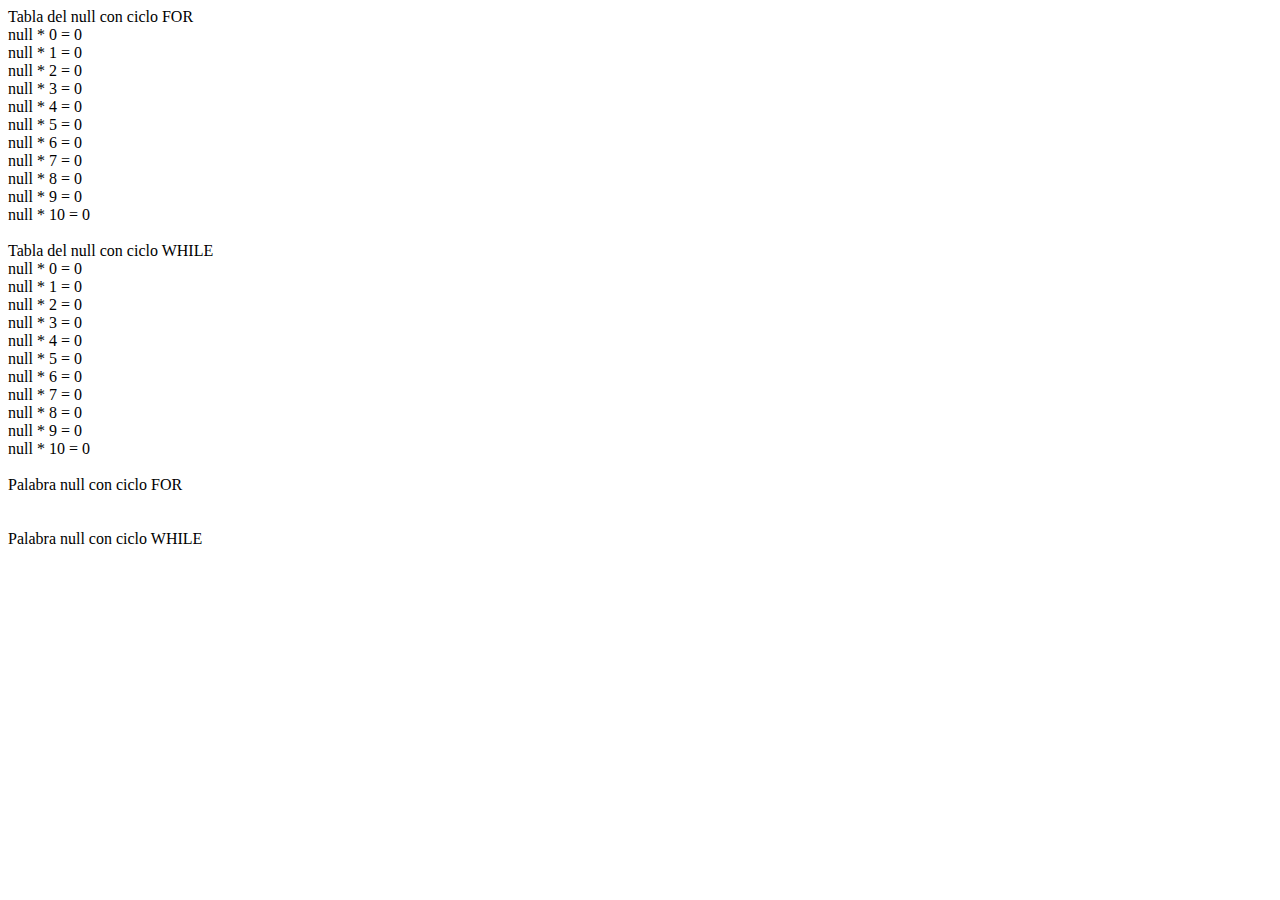
<file: Desafio 1/index.html>
<!DOCTYPE html>
<html lang="en">
<head>
    <meta charset="UTF-8">
    <meta http-equiv="X-UA-Compatible" content="IE=edge">
    <meta name="viewport" content="width=device-width, initial-scale=1.0">
    <title>Desafio 1</title>
    <script src="./main.js"></script>
</head>
<body>
    
</body>
</html>
</file>
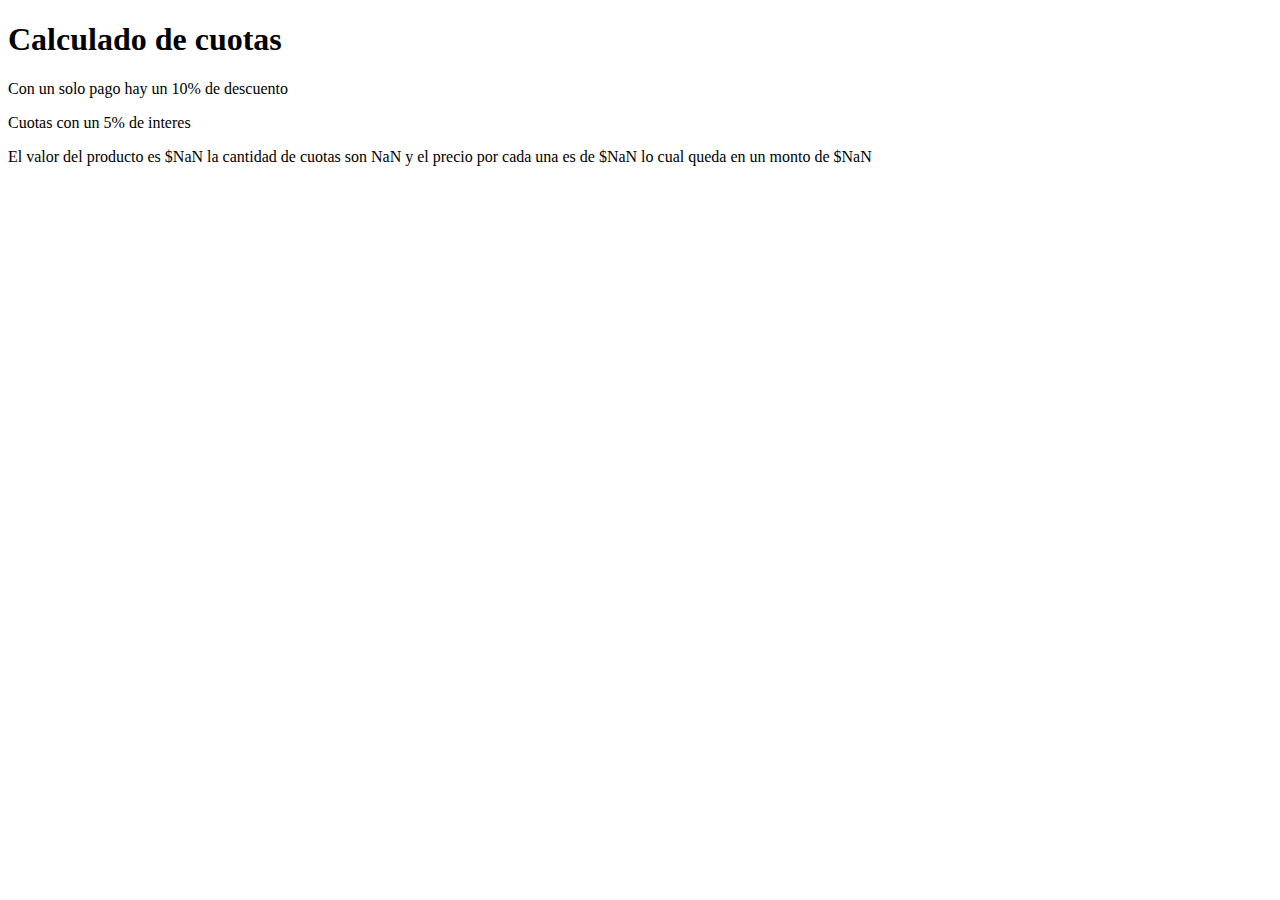
<file: Desafio 2/index.html>
<!DOCTYPE html>
<html lang="es">
<head>
    <meta charset="UTF-8">
    <meta http-equiv="X-UA-Compatible" content="IE=edge">
    <meta name="viewport" content="width=device-width, initial-scale=1.0">
    <title>Desafio 2</title>

</head>

<body>

    <div>
        <h1>Calculado de cuotas</h1>
        <p>Con un solo pago hay un 10% de descuento</p>
        <p>Cuotas con un 5% de interes</p>
    </div>
    <script src="main.js"></script>
</body>
</html>
</file>
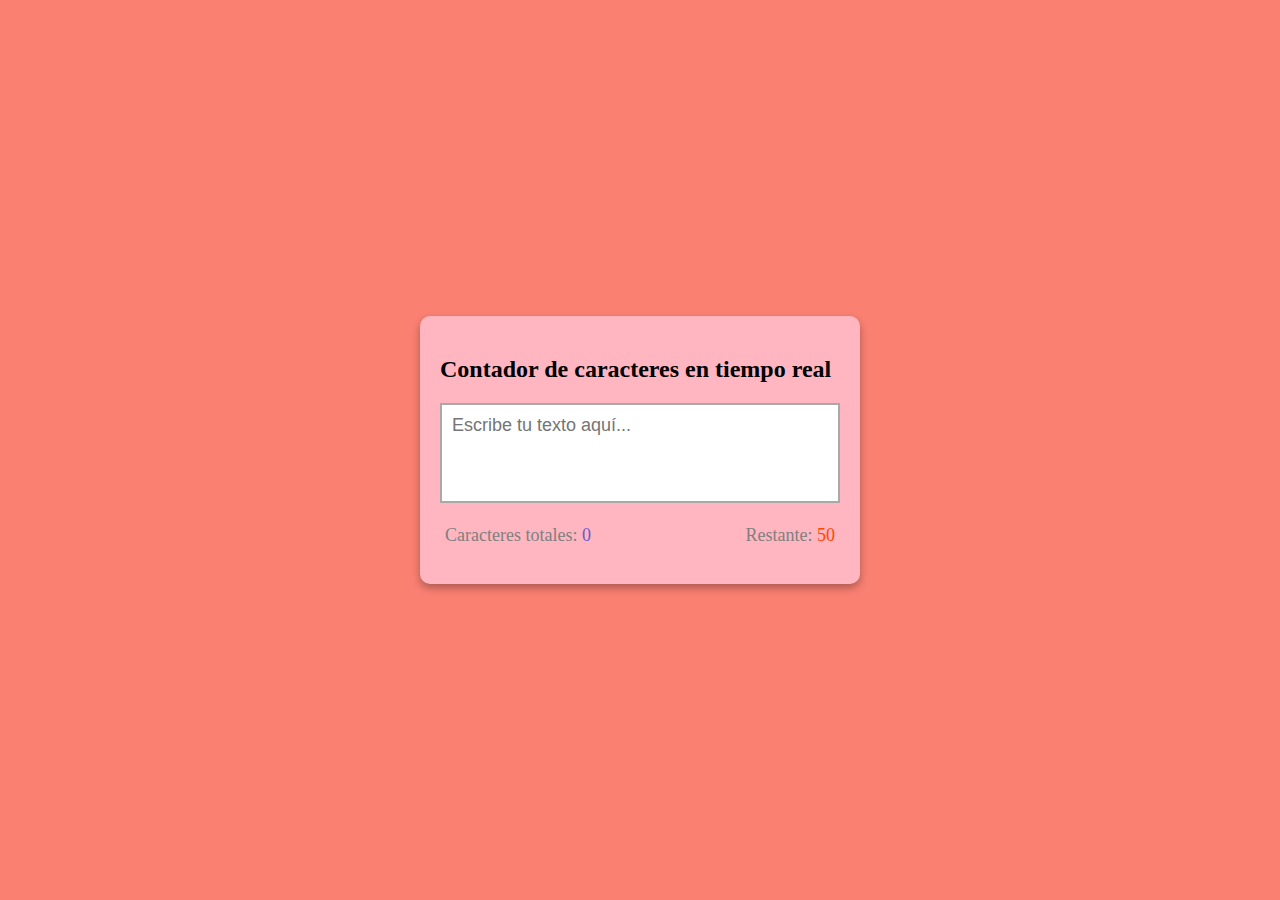
<file: Desafio 4/index.html>
<!DOCTYPE html>
<html lang="en">
    <head>
        <meta charset="UTF-8" />
        <meta http-equiv="X-UA-Compatible" content="IE=edge" />
        <meta name="viewport" content="width=device-width, initial-scale=1.0" />
        <title>Contador de caracteres</title>
        <link rel="stylesheet" href="style.css" />
    </head>
    <body>
        <div class="container">
            <h2>Contador de caracteres en tiempo real</h2>
            <textarea
                id="textarea"
                class="textarea"
                placeholder="Escribe tu texto aquí..."
                maxlength="50"
            ></textarea>
            <div class="counter-container">
                <p>
                Caracteres totales:
                <span class="total-counter" id="total-counter"></span>
                </p>
                <p>
                Restante:
                <span class="remaining-counter" id="remaining-counter"></span>
                </p>
            </div>
        </div>
        <script src="index.js"></script>
    </body>
</html>
</file>
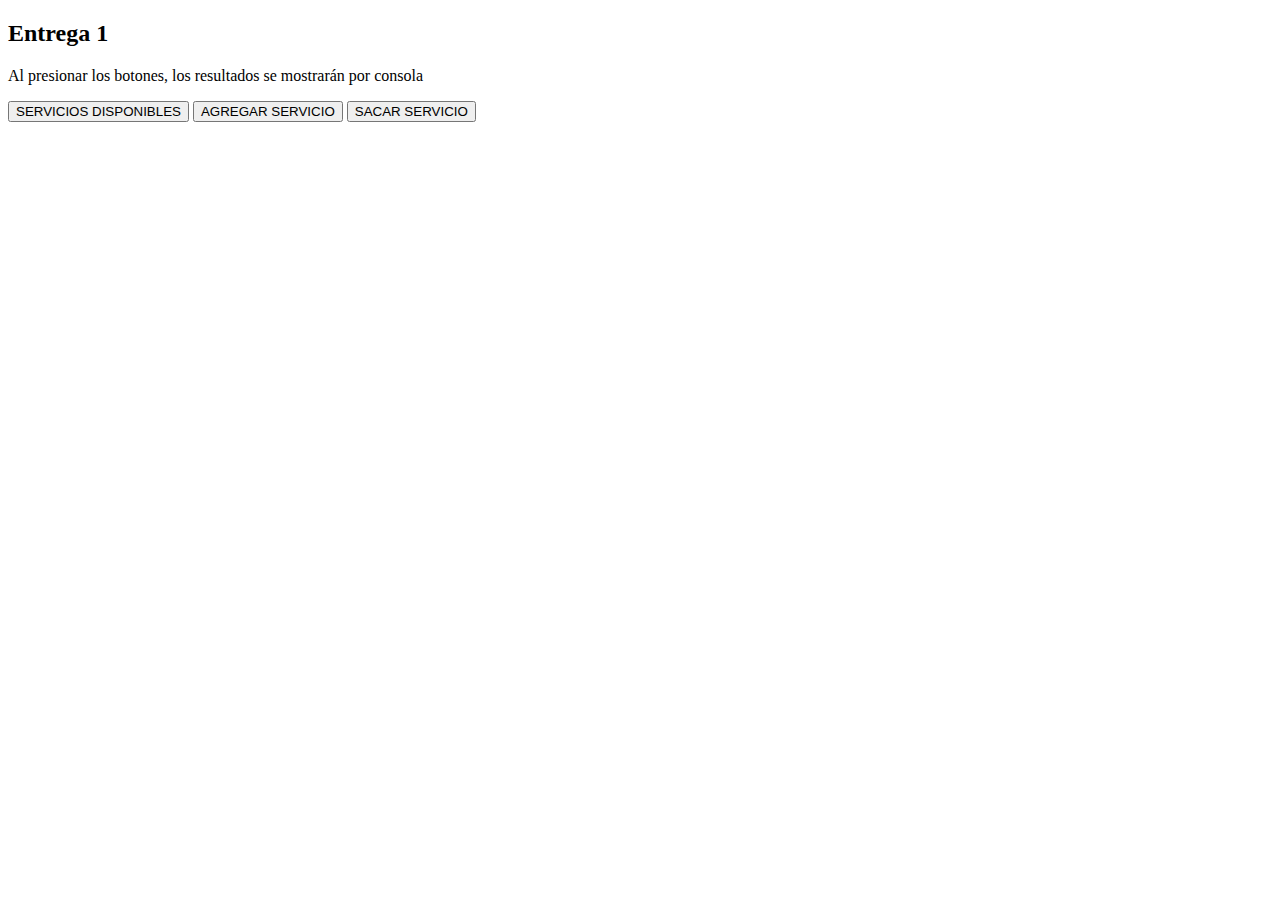
<file: Entrega 1/index.html>
<!DOCTYPE html>
<html lang="es">
<head>
    <meta charset="UTF-8">
    <meta http-equiv="X-UA-Compatible" content="IE=edge">
    <meta name="viewport" content="width=device-width, initial-scale=1.0">
    <title>Entrega 1</title>
</head>
<body>
    <h2>Entrega 1</h2>
    <p>Al presionar los botones, los resultados se mostrarán por consola</p>
    <button class="button" onclick="listarServicios()">SERVICIOS DISPONIBLES</button>
    <button class="button" onclick="agregarServicio()">AGREGAR SERVICIO</button>
    <button class="button" onclick="sacarServicio()">SACAR SERVICIO</button>

    <script src="./index.js"></script>
</body>
</html>
</file>
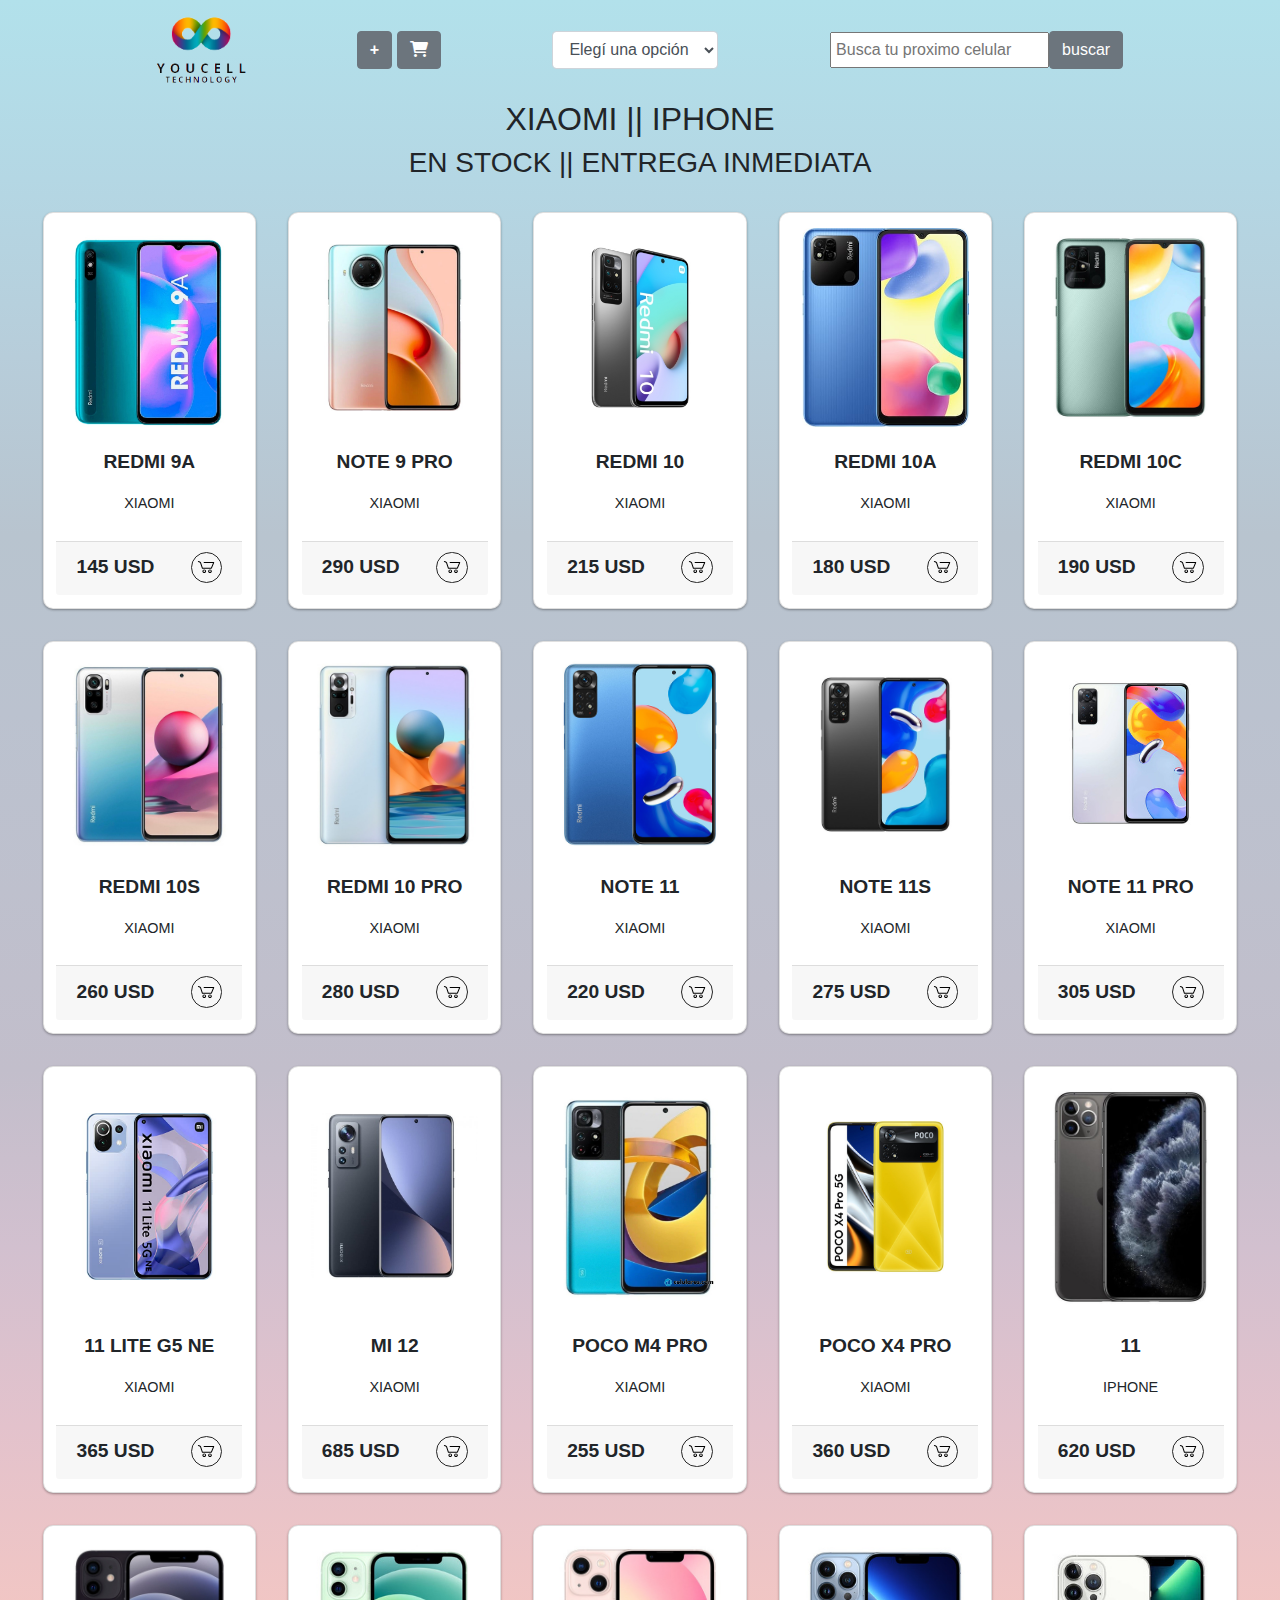
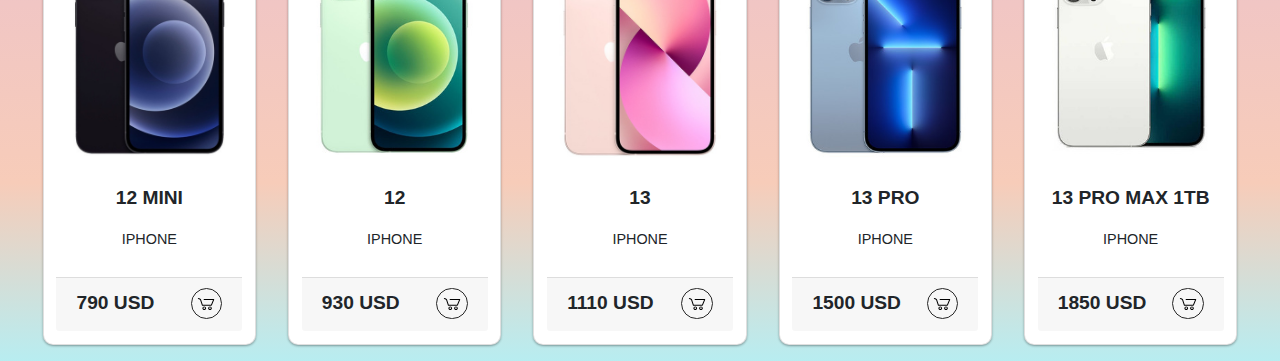
<file: Entrega 2/index.html>
<!DOCTYPE html>
<html lang="es">

<head>
    <meta charset="UTF-8">
    <meta http-equiv="X-UA-Compatible" content="IE=edge">
    <meta name="viewport" content="width=device-width, initial-scale=1.0">
    <title>Interactuando con html</title>

    <link rel="stylesheet" href="./bootstrap/css/bootstrap.min.css">
    <script defer src="./bootstrap/jquery/jquery.min.js"></script>
    <link rel="stylesheet" href="./assets/iconos/fontawesome-free-6.1.1-web/css/all.min.css">
    <script defer src="./bootstrap/js/bootstrap.bundle.min.js"></script>
    <link rel="stylesheet" href="./css/style.css">
    <script defer src="./js/cart.js"></script>
    <script defer src="./js/sales.js"></script>



</head>

<header class="header text-center ">
    <section class="container ">
        <nav class="navbar navbar-expand-lg navbar-light justify-content-around">
            <img class="icon" src="./assets/images/youcell.png" alt="Marca">
            <button class="navbar-toggler" type="button" data-toggle="collapse" data-target="#navbarSupportedContent"
                aria-controls="navbarSupportedContent" aria-expanded="false" aria-label="Toggle navigation">
                <span class="navbar-toggler-icon"></span>
            </button>

            <div class="collapse navbar-collapse justify-content-around" id="navbarSupportedContent">
                <div class="justify-content-around">
                    <button type="button" class="btn btn-secondary" id="addingProducts" data-toggle="tooltip"
                        data-placement="top" title="Cargar nuevo producto">
                        <strong>+</strong>
                    </button>
                    <button class="btn btn-secondary collapsed " type="button" data-toggle="collapse"
                        data-target="#cart" aria-controls="cart" aria-expanded="false" aria-label="Toggle navigation" >
                        <i class="fa-solid fa-cart-shopping"></i>
                    </button>
                </div>
                <div class="justify-content-center">
                    <select id="filteredPrice" class="form-control my-2  " placeholder="Elegí una opcion">
                        <option value="" disabled selected>Elegí una opción</option>
                        <option id="higherPrice" value="higherPrice" name="filtered">Mayor precio</option>
                        <option id="lowerPrice" value="lowerPrice" name="filtered">Menor precio</option>

                    </select>
                </div>
                <div>
                    <form class="form-inline my-2 my-lg-0 justify-content-center">
                        <input type="text" class="p-1" placeholder="Busca tu proximo celular " id="filter">
                        <button type="button" class="btn btn-secondary" id="result">buscar</button>
                    </form>
                </div>
            </div>
        </nav>
    </section>

</header>


<body>
    <div class="text-center">
        <h2 class="">XIAOMI || IPHONE</h2>
        <h3 class="">EN STOCK || ENTREGA INMEDIATA</h3>
    </div>

    <div class="row mt-3 justify-content-center cart collapse" id="cart">
        <div class="" id="cartContainer"></div>
    </div>
    <div class="row mt-3 justify-content-center " id="container"></div>




</body>

</html>
</file>
<file: Desafio 4/style.css>
body {
    margin: 0;
    display: flex;
    justify-content: center;
    height: 100vh;
    align-items: center;
    background-color: salmon;
    font-family: cursive;
}

.container {
    background-color: lightpink;
    width: 400px;
    padding: 20px;
    margin: 5px;
    border-radius: 10px;
    box-shadow: 0 4px 8px rgba(0, 0, 0, 0.3);
}

.textarea {
    resize: none;
    width: 100%;
    height: 100px;
    font-size: 18px;
    font-family: sans-serif;
    padding: 10px;
    box-sizing: border-box;
    border: solid 2px darkgray;
}

.counter-container {
    display: flex;
    justify-content: space-between;
    padding: 0 5px;
}

.counter-container p {
    font-size: 18px;
    color: gray;
}

.total-counter {
    color: slateblue;
}

.remaining-counter {
    color: orangered;
}
</file>
<file: Entrega 2/css/style.css>
*,
::before,
::after {
margin: 0;
padding: 0;
box-sizing: border-box;
}

.icon {
width: 200px;
}

body {
background-image: linear-gradient(
    to bottom,
    #b2e1eb,
    #b4d7e4,
    #b7cdda,
    #b8c4cf,
    #bbc2cf,
    #bec0cd,
    #c2becb,
    #d2c0cf,
    #e3c2cc,
    #f1c6c4,
    #f7ccb9,
    #b0ebefe7
);

width: 100%;
min-height: 100vh;
}

.row {
margin-right: 0;
margin-left: 0;
}

.card {
padding: 15px;
box-shadow: 10px 8px 10px;
border-radius: 10px;
}

li {
list-style: none;
}

.image {
width: 90%;
margin: auto;
}

.price {
    margin: 10px;
}

.button {
width: 100%;
padding: 5px;
border: 1px solid #b0c4dead;
}

/* From uiverse.io by @alexruix */
.card {
padding: 0.8em;
position: relative;
overflow: visible;
box-shadow: 0 1px 3px rgba(0, 0, 0, 0.12), 0 1px 2px rgba(0, 0, 0, 0.24);
}

.card-img {
border-radius: 0.5rem;
transition: 0.3s ease;
}

.card-info {
padding-top: 10%;
}

svg {
width: 20px;
height: 20px;
}

.card-footer {
width: 100%;
display: flex;
justify-content: space-between;
align-items: center;
padding-top: 10px;
border-top: 1px solid #ddd;
}

/*Text*/
.text-title {
font-weight: 900;
font-size: 1.2em;
line-height: 1.5;
}

.text-body {
font-size: 0.9em;
padding-bottom: 10px;
}

/*Button*/
.card-button {
border: 1px solid #252525;
display: flex;
padding: 0.3em;
cursor: pointer;
border-radius: 50px;
transition: 0.3s ease-in-out;
}

/*Hover*/


.card-img:hover {
transform: translateY(-5%);
box-shadow: rgba(226, 196, 63, 0.25) 0px 13px 47px -5px,
    rgba(180, 71, 71, 0.3) 0px 8px 16px -8px;
}

.card-button:hover {
border: 1px solid #ffcaa6;
background-color: #ffcaa6;
}

.fa-regular{
    width: 5vh;
    height: 5vh;
    display: flex;
    justify-content: center;
    align-items: center;
}

#cart {
    background-image: linear-gradient(
    to bottom,
    #b2e1eb,
    #b4d7e4,
    #b7cdda,
    #b8c4cf,
    #bbc2cf,
    #bec0cd,
    #c2becb,
    #d2c0cf,
    #e3c2cc,
    #f1c6c4,
    #f7ccb9,
    #b0ebefe7
);
}

.collapse.show.cart {
    display: flex;
}
</file>
